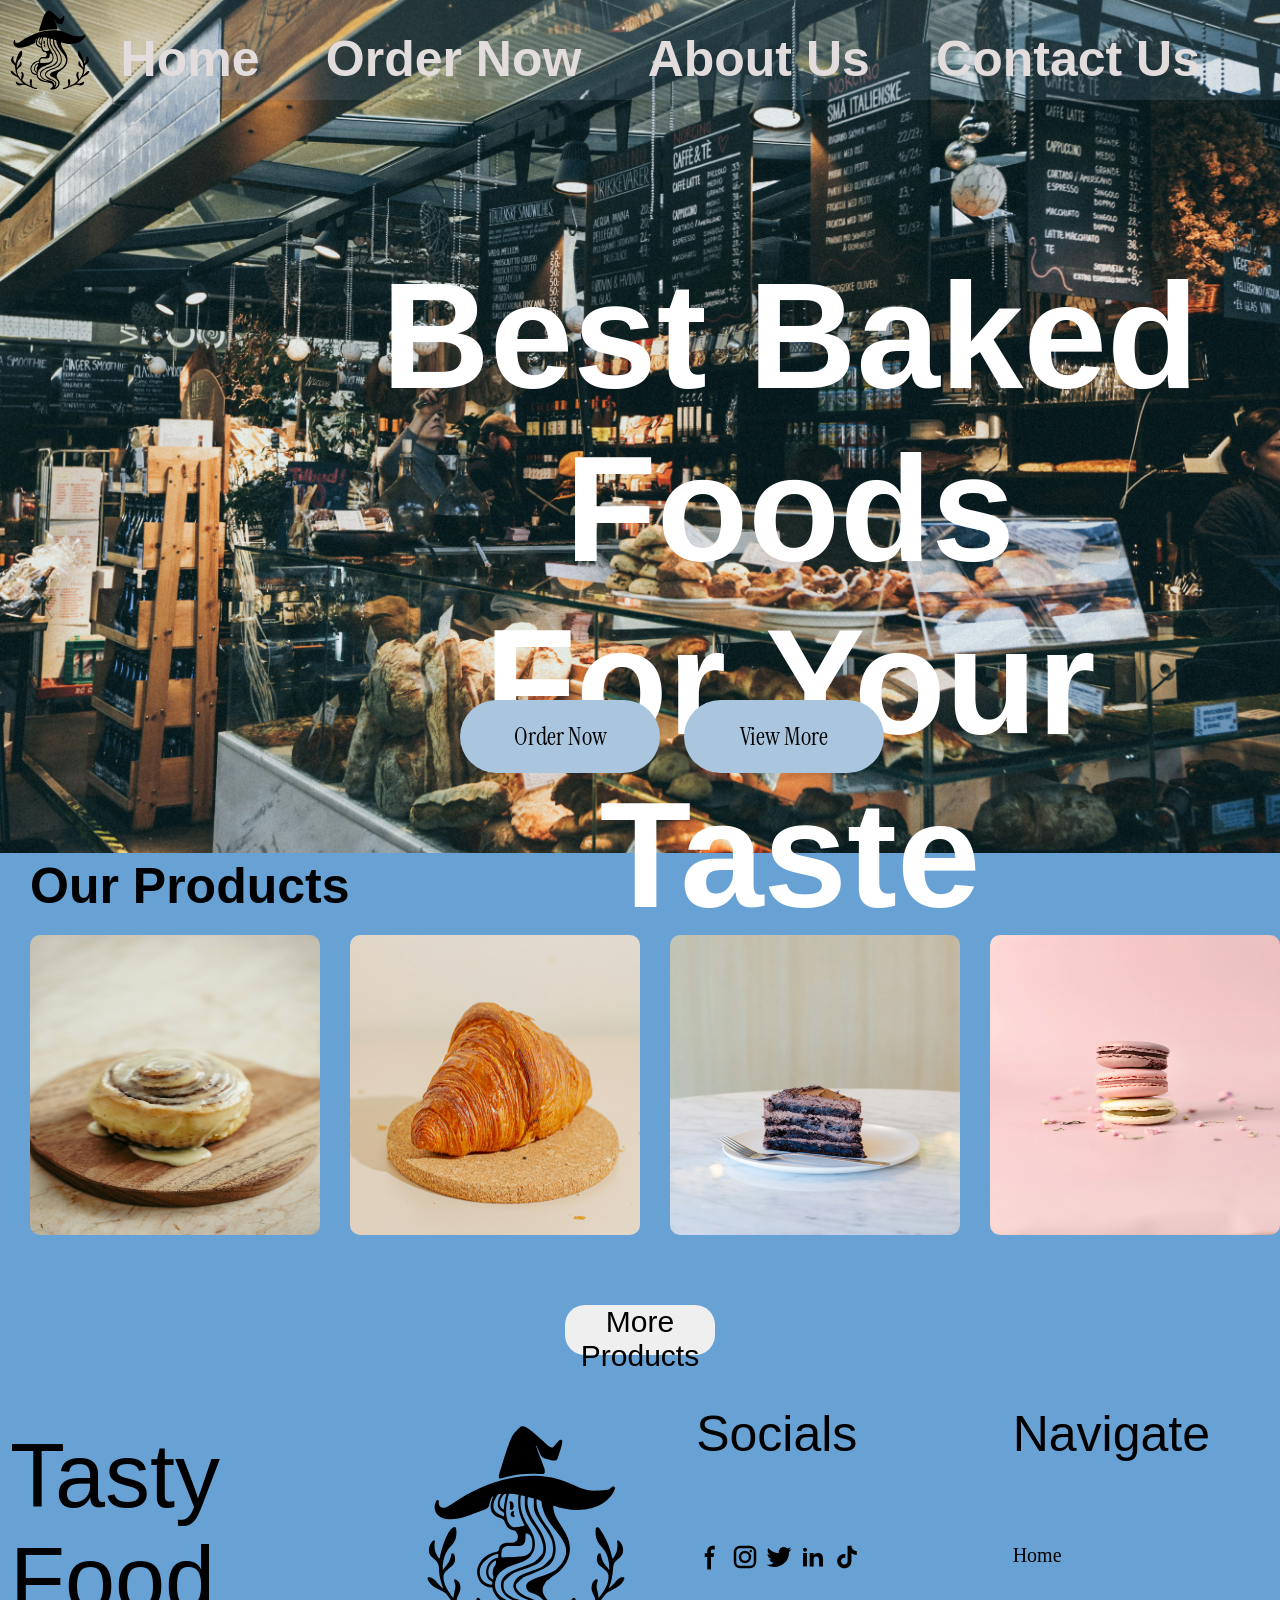
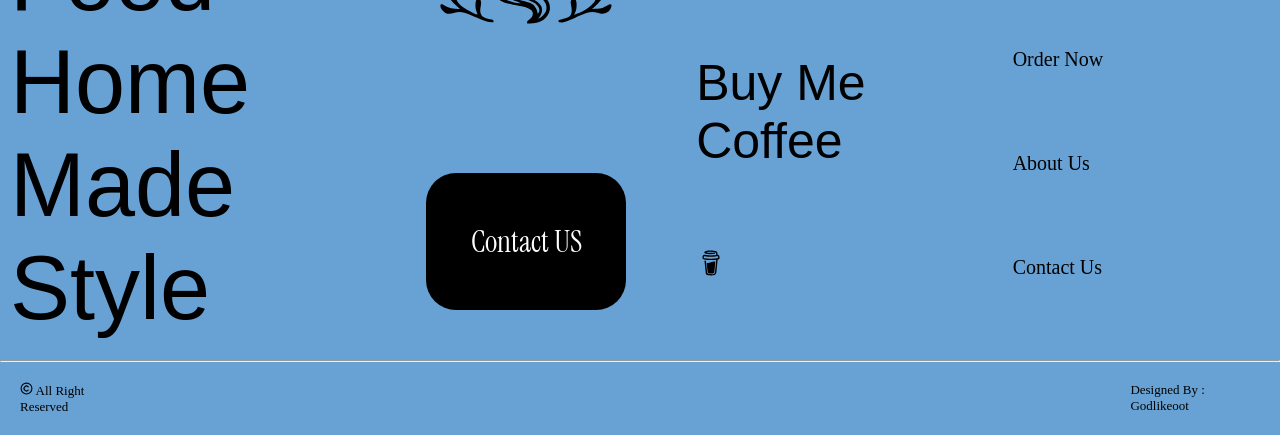
<file: index.html>
<!doctype html>
<html lang="en">
  <head>
    <meta charset="UTF-8" />
    <meta name="viewport" content="width=device-width, initial-scale=1.0" />
    <title>Witch's Hut</title>
    <link
      rel="shortcut icon"
      href="assets\icon\main-icon.svg"
      type="image/x-icon"
    />
    <link rel="stylesheet" href="assets\css\index.css" />
    <link rel="stylesheet" href="assets\css\style.css" />
  </head>
  <body>
    <!-- Header -->
    <div class="nav-bar">
      <img
        class="logo"
        src="assets\icon\main-icon.svg"
        alt="logo"
        height="80px"
      />
      <nav>
        <a href="index.html">Home</a>
        <a href="order.html">Order Now</a>
        <a href="about.html">About Us</a>
        <a href="contact.html">Contact Us</a>
      </nav>
    </div>
    <!-- Hero -->
    <div class="hero">
      <div class="hero-text">
        <img class="banner" src="assets\image\bakery-main-banner.jpg" alt="" />
        <p>
          Best Baked Foods <br />
          For Your Taste
        </p>
      </div>
      <div class="hero-btn">
        <center>
          <button>Order Now</button>
          <button>View More</button>
        </center>
      </div>
    </div>
    <h2 class="products">Our Products</h2>
    <div class="cards">
      <div class="card-container">
        <div class="card">
          <div class="img-content">
            <img src="assets\image\cinnamon_roll.jpg" alt="cinnamon_roll" />
          </div>
          <div class="content">
            <p class="heading">Cinnamon Roll</p>
            <p>
              Soft, freshly baked cinnamon rolls layered with rich butter,
              aromatic spices, and a smooth glaze, delivering a perfectly
              balanced sweetness and a warm, indulgent experience in every bite.
            </p>
          </div>
        </div>
      </div>
      <div class="card-container">
        <div class="card">
          <div class="img-content">
            <img src="assets\image\croissant.jpg" alt="cinnamon_roll" />
          </div>
          <div class="content">
            <p class="heading">croissant</p>
            <p>
              Flaky, golden croissants crafted with premium butter and precision
              layering, offering a crisp exterior and light, airy interior that
              melts in your mouth with delicate, refined flavor.
            </p>
          </div>
        </div>
      </div>
      <div class="card-container">
        <div class="card">
          <div class="img-content">
            <img src="assets\image\cake.jpg" alt="cinnamon_roll" />
          </div>
          <div class="content">
            <p class="heading">cake</p>
            <p>
              Expertly baked cakes using high-quality ingredients, featuring
              soft, moist textures and balanced flavors, beautifully finished to
              deliver both visual elegance and a rich, satisfying taste
              experience.
            </p>
          </div>
        </div>
      </div>
      <div class="card-container">
        <div class="card">
          <div class="img-content">
            <img src="assets\image\macarons.jpg" alt="cinnamon_roll" />
          </div>
          <div class="content">
            <p class="heading">Macarons</p>
            <p>
              Delicate French macarons with crisp shells and smooth fillings,
              made from premium ingredients, offering vibrant colors, refined
              textures, and a perfectly balanced sweetness in every elegant
              bite.
            </p>
          </div>
        </div>
      </div>
    </div>
    <center>
      <button class="btn-products">More Products</button>
    </center>

    <!-- Footer -->
    <div class="footer">
      <footer>
        <div class="col1">
          <p>
            Tasty Food <br />Home Made <br />
            Style
          </p>
        </div>

        <div class="col2">
          <img src="assets\icon\main-icon.svg" alt="logo" height="200px" />
          <button>Contact US</button>
        </div>

        <div class="col3">
          <p>Socials</p>
          <div class="Socials">
            <a href="https://web.facebook.com/?_rdc=1&_rdr" target="_blank"
              ><svg
                class="s-icon w-6 h-6 text-gray-800 dark:text-white"
                aria-hidden="true"
                xmlns="http://www.w3.org/2000/svg"
                width="24"
                height="24"
                fill="currentColor"
                viewBox="0 0 24 24"
              >
                <path
                  fill-rule="evenodd"
                  d="M13.135 6H15V3h-1.865a4.147 4.147 0 0 0-4.142 4.142V9H7v3h2v9.938h3V12h2.021l.592-3H12V6.591A.6.6 0 0 1 12.592 6h.543Z"
                  clip-rule="evenodd"
                /></svg
            ></a>

            <a href="https://www.instagram.com/?hl=en" target="_blank"
              ><svg
                class="s-icon w-6 h-6 text-gray-800 dark:text-white"
                aria-hidden="true"
                xmlns="http://www.w3.org/2000/svg"
                width="24"
                height="24"
                fill="none"
                viewBox="0 0 24 24"
              >
                <path
                  fill="currentColor"
                  fill-rule="evenodd"
                  d="M3 8a5 5 0 0 1 5-5h8a5 5 0 0 1 5 5v8a5 5 0 0 1-5 5H8a5 5 0 0 1-5-5V8Zm5-3a3 3 0 0 0-3 3v8a3 3 0 0 0 3 3h8a3 3 0 0 0 3-3V8a3 3 0 0 0-3-3H8Zm7.597 2.214a1 1 0 0 1 1-1h.01a1 1 0 1 1 0 2h-.01a1 1 0 0 1-1-1ZM12 9a3 3 0 1 0 0 6 3 3 0 0 0 0-6Zm-5 3a5 5 0 1 1 10 0 5 5 0 0 1-10 0Z"
                  clip-rule="evenodd"
                /></svg
            ></a>
            <a href="https://x.com/" target="_blank"
              ><svg
                class="s-icon w-6 h-6 text-gray-800 dark:text-white"
                aria-hidden="true"
                xmlns="http://www.w3.org/2000/svg"
                width="24"
                height="24"
                fill="currentColor"
                viewBox="0 0 24 24"
              >
                <path
                  fill-rule="evenodd"
                  d="M22 5.892a8.178 8.178 0 0 1-2.355.635 4.074 4.074 0 0 0 1.8-2.235 8.343 8.343 0 0 1-2.605.981A4.13 4.13 0 0 0 15.85 4a4.068 4.068 0 0 0-4.1 4.038c0 .31.035.618.105.919A11.705 11.705 0 0 1 3.4 4.734a4.006 4.006 0 0 0 1.268 5.392 4.165 4.165 0 0 1-1.859-.5v.05A4.057 4.057 0 0 0 6.1 13.635a4.192 4.192 0 0 1-1.856.07 4.108 4.108 0 0 0 3.831 2.807A8.36 8.36 0 0 1 2 18.184 11.732 11.732 0 0 0 8.291 20 11.502 11.502 0 0 0 19.964 8.5c0-.177 0-.349-.012-.523A8.143 8.143 0 0 0 22 5.892Z"
                  clip-rule="evenodd"
                /></svg
            ></a>
            <a href="https://lk.linkedin.com/" target="_blank"
              ><svg
                class="s-icon w-6 h-6 text-gray-800 dark:text-white"
                aria-hidden="true"
                xmlns="http://www.w3.org/2000/svg"
                width="24"
                height="24"
                fill="currentColor"
                viewBox="0 0 24 24"
              >
                <path
                  fill-rule="evenodd"
                  d="M12.51 8.796v1.697a3.738 3.738 0 0 1 3.288-1.684c3.455 0 4.202 2.16 4.202 4.97V19.5h-3.2v-5.072c0-1.21-.244-2.766-2.128-2.766-1.827 0-2.139 1.317-2.139 2.676V19.5h-3.19V8.796h3.168ZM7.2 6.106a1.61 1.61 0 0 1-.988 1.483 1.595 1.595 0 0 1-1.743-.348A1.607 1.607 0 0 1 5.6 4.5a1.601 1.601 0 0 1 1.6 1.606Z"
                  clip-rule="evenodd"
                />
                <path d="M7.2 8.809H4V19.5h3.2V8.809Z" /></svg
            ></a>
            <a href="https://www.tiktok.com/en/" target="_blank"
              ><svg
                class="s-icon"
                xmlns="http://www.w3.org/2000/svg"
                width="24"
                height="24"
                viewBox="0 0 24 24"
              >
                <title xmlns="">outline-tiktok</title>
                <path
                  fill="currentColor"
                  d="M16.6 5.82s.51.5 0 0A4.28 4.28 0 0 1 15.54 3h-3.09v12.4a2.59 2.59 0 0 1-2.59 2.5c-1.42 0-2.6-1.16-2.6-2.6c0-1.72 1.66-3.01 3.37-2.48V9.66c-3.45-.46-6.47 2.22-6.47 5.64c0 3.33 2.76 5.7 5.69 5.7c3.14 0 5.69-2.55 5.69-5.7V9.01a7.35 7.35 0 0 0 4.3 1.38V7.3s-1.88.09-3.24-1.48"
                />
              </svg>
            </a>
          </div>
          <p>Buy Me Coffee</p>
          <div>
            <a href="https://buymeacoffee.com/" target="_blank"
              ><svg
                class="s-icon"
                xmlns="http://www.w3.org/2000/svg"
                width="24"
                height="24"
                viewBox="0 0 24 24"
              >
                <title xmlns="">buy-me-a-coffee</title>
                <path
                  fill="currentColor"
                  d="M12 8.07v-.01c-.01 0-.03.02-.04.03h.02Zm-.02 12.51h.01s.02-.03.03-.04c-.02 0-.03.02-.05.04Zm.03.12s-.03-.02-.05-.02c.01 0 .03.01.04.02Zm2.25-.66c.23-.21.37-.51.4-.82l.78-8.29c-.35-.12-.7-.2-1.1-.2c-.69 0-1.24.24-1.88.51c-.72.31-1.53.66-2.59.66c-.44 0-.88-.06-1.31-.18l.73 7.5c.03.31.17.61.4.82s.53.33.85.33c0 0 1.04.05 1.38.05c.37 0 1.49-.05 1.49-.05c.31 0 .62-.12.85-.33M12.01 8.05l-.02-.02H12v.02Z"
                />
                <path
                  fill="currentColor"
                  d="M18.74 6.79c-.1-.5-.32-.97-.83-1.15c-.16-.06-.35-.08-.48-.2s-.16-.3-.19-.48c-.05-.32-.1-.63-.16-.94c-.05-.27-.09-.57-.21-.82c-.16-.33-.5-.53-.83-.66c-.17-.06-.34-.12-.52-.16c-.83-.22-1.71-.3-2.56-.35c-1.03-.06-2.06-.04-3.08.05c-.76.07-1.57.15-2.29.42c-.27.1-.54.21-.74.42c-.25.25-.33.64-.15.95c.13.22.35.38.58.48c.3.13.61.24.94.3c.9.2 1.82.28 2.74.31c1.01.04 2.03 0 3.04-.1c.25-.03.5-.06.75-.1c.29-.04.48-.43.39-.7c-.1-.32-.38-.44-.7-.39c-.05 0-.09.01-.14.02h-.03c-.11.02-.21.03-.32.04l-.66.06c-.49.03-.99.05-1.49.05c-.49 0-.97-.01-1.46-.05q-.33-.015-.66-.06l-.3-.03h-.1l-.02-.02h-.1l-.6-.12c-.02 0-.04-.02-.05-.03c-.01-.02-.02-.04-.02-.06s0-.04.02-.06c.01-.02.03-.03.05-.03c.17-.04.35-.07.52-.1c.06 0 .12-.02.18-.03c.11 0 .22-.03.33-.04c.95-.1 1.9-.13 2.85-.1c.46.01.92.04 1.39.09l.3.03c.04 0 .08 0 .11.01h.08c.22.04.44.08.66.13c.33.07.75.09.89.45c.05.11.07.24.09.36l.03.15c.08.36.15.72.23 1.08v.08c0 .03-.02.05-.03.07s-.04.04-.06.06c-.02.01-.05.02-.08.03H16l-.05.01c-.15.02-.3.04-.44.05l-.87.09q-.87.075-1.74.09c-.3 0-.59.01-.89.01c-1.18 0-2.36-.07-3.53-.21c-.12-.01-.24-.03-.36-.04c-.02 0-.11-.01-.13-.02c-.08-.01-.16-.02-.24-.04c-.27-.04-.54-.09-.81-.13c-.33-.05-.64-.03-.94.13c-.24.13-.44.34-.56.58c-.13.26-.17.55-.22.83c-.06.28-.15.59-.11.88c.07.63.51 1.14 1.14 1.25a33 33 0 0 0 8.88.37l.58-.06c.06 0 .12 0 .18.02s.11.05.15.09s.08.09.1.15s.03.12.02.18l-.06.58l-.36 3.52c-.13 1.23-.25 2.46-.38 3.7c-.04.35-.07.69-.11 1.04c-.03.34-.04.69-.1 1.03c-.1.53-.46.86-.99.98c-.48.11-.97.17-1.46.17c-.55 0-1.09-.02-1.64-.02c-.58 0-1.3-.05-1.75-.48c-.4-.38-.45-.98-.5-1.49l-.21-2.05l-.4-3.8l-.26-2.46s0-.08-.01-.12c-.03-.29-.24-.58-.57-.57c-.28.01-.6.25-.57.57l.19 1.82l.39 3.77l.33 3.21l.06.62c.12 1.12.98 1.72 2.04 1.89c.62.1 1.25.12 1.88.13c.81.01 1.62.04 2.41-.1c1.17-.22 2.05-1 2.18-2.21c.04-.35.07-.7.11-1.05l.36-3.48l.39-3.79l.18-1.74c0-.09.05-.17.1-.23s.14-.11.22-.12c.34-.07.66-.18.89-.43c.38-.41.46-.94.32-1.47l-.11-.56ZM6.26 7.97s.01 0 .02.02zm11.36.01c-.12.11-.3.17-.48.19c-2.01.3-4.05.45-6.09.38c-1.46-.05-2.9-.21-4.34-.42c-.14-.02-.29-.05-.39-.15c-.06-.06-.08-.14-.1-.23v.01v-.01c-.03-.2.02-.43.05-.6c.04-.22.13-.51.39-.54c.4-.05.87.12 1.27.18c.48.07.96.13 1.45.18c2.07.19 4.17.16 6.23-.12c.38-.05.75-.11 1.12-.18c.33-.06.7-.17.9.17c.14.23.16.55.13.81c0 .12-.06.22-.14.3Z"
                />
                <path fill="currentColor" d="M6.22 7.77c0-.02.01-.05 0-.05z" />
              </svg>
            </a>
          </div>
        </div>
        <div class="col4">
          <p>Navigate</p>
          <a href="index.html">Home</a>
          <a href="order.html">Order Now</a>
          <a href="about.html">About Us</a>
          <a href="contact.html">Contact Us</a>
        </div>
      </footer>
      <hr />
      <div class="legal">
        <p>
          <svg
            xmlns="http://www.w3.org/2000/svg"
            width="1em"
            height="1em"
            viewBox="0 0 24 24"
          >
            <title xmlns="">copyright</title>
            <g fill="none">
              <path
                d="M2 12C2 6.477 6.477 2 12 2s10 4.477 10 10s-4.477 10-10 10S2 17.523 2 12"
              />
              <path
                stroke="currentColor"
                stroke-linecap="square"
                stroke-width="2"
                d="M2 12C2 6.477 6.477 2 12 2s10 4.477 10 10s-4.477 10-10 10S2 17.523 2 12Z"
              />
              <path
                stroke="currentColor"
                stroke-linecap="square"
                stroke-width="2"
                d="M15.182 15.183a4.5 4.5 0 1 1 0-6.364"
              />
            </g>
          </svg>
          All Right Reserved
        </p>
        <p class="creator">Designed By : Godlikeoot</p>
      </div>
    </div>
  </body>
</html>
</file>
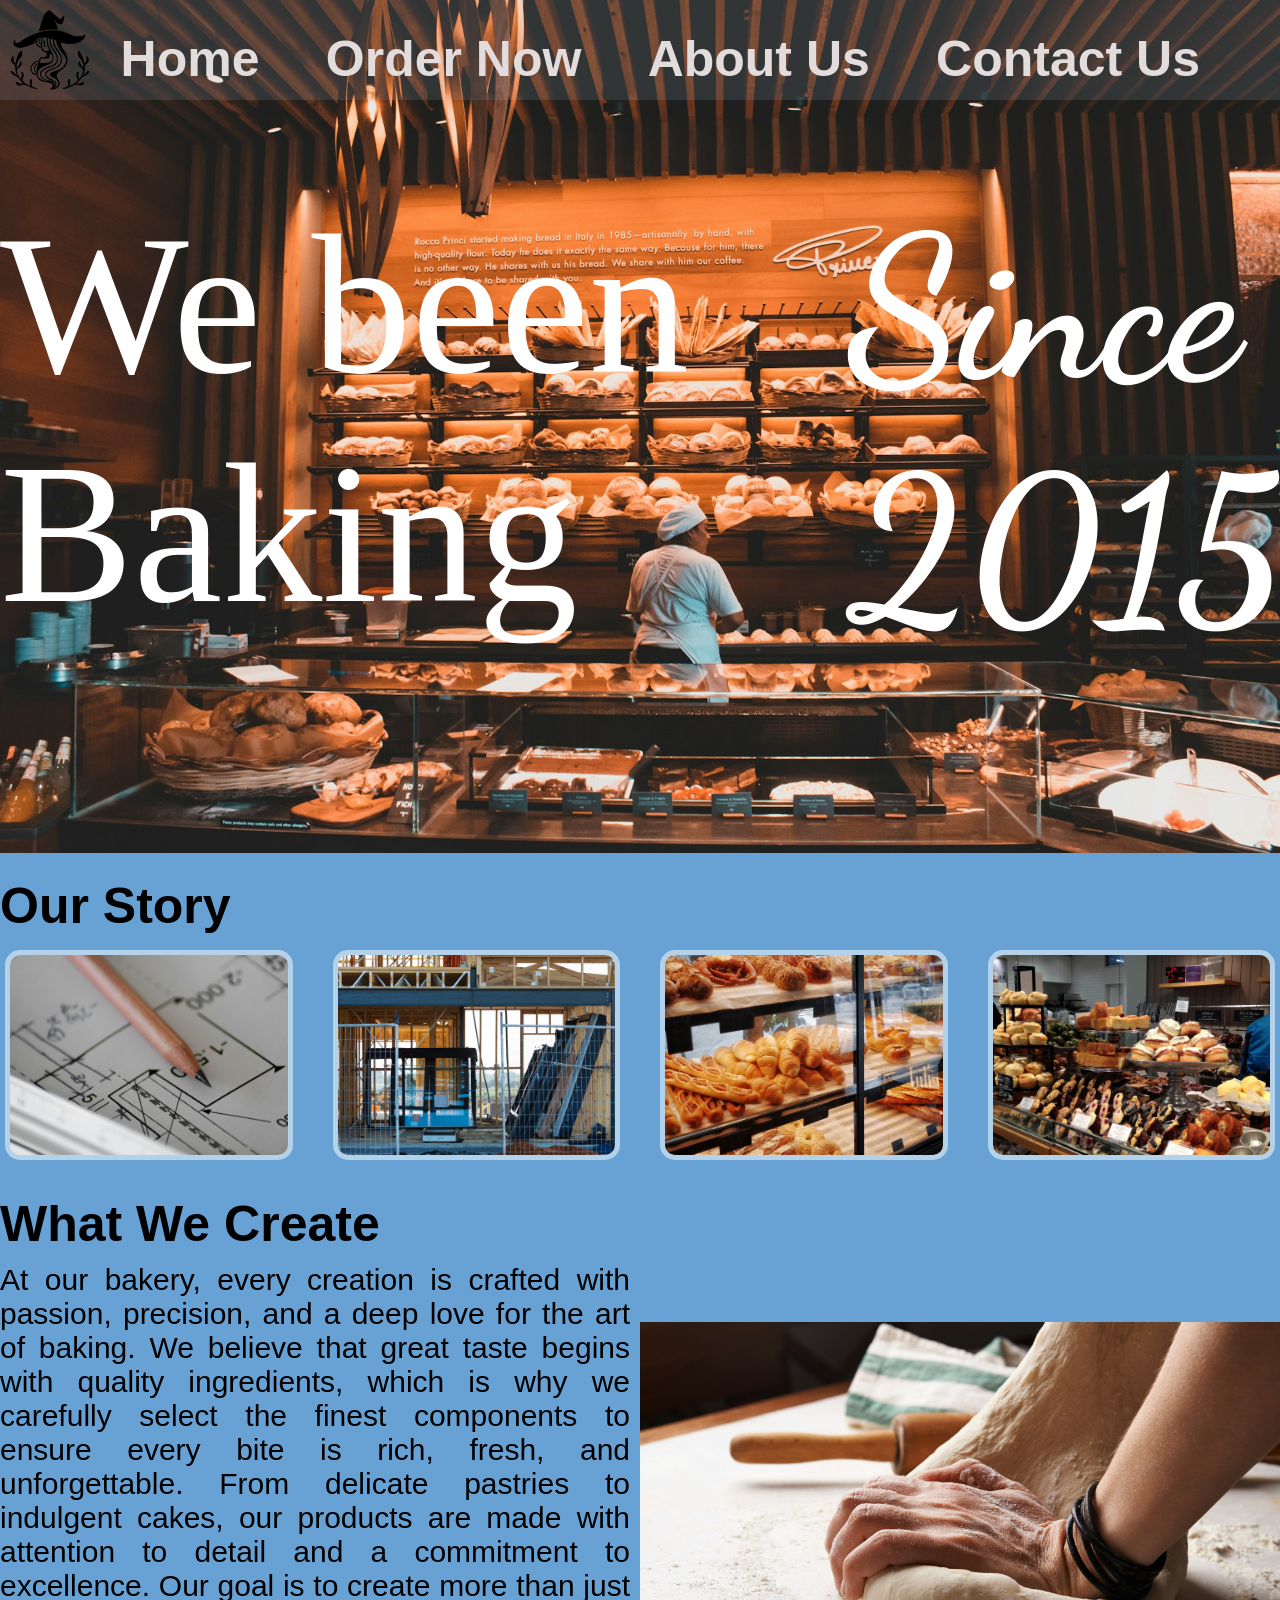
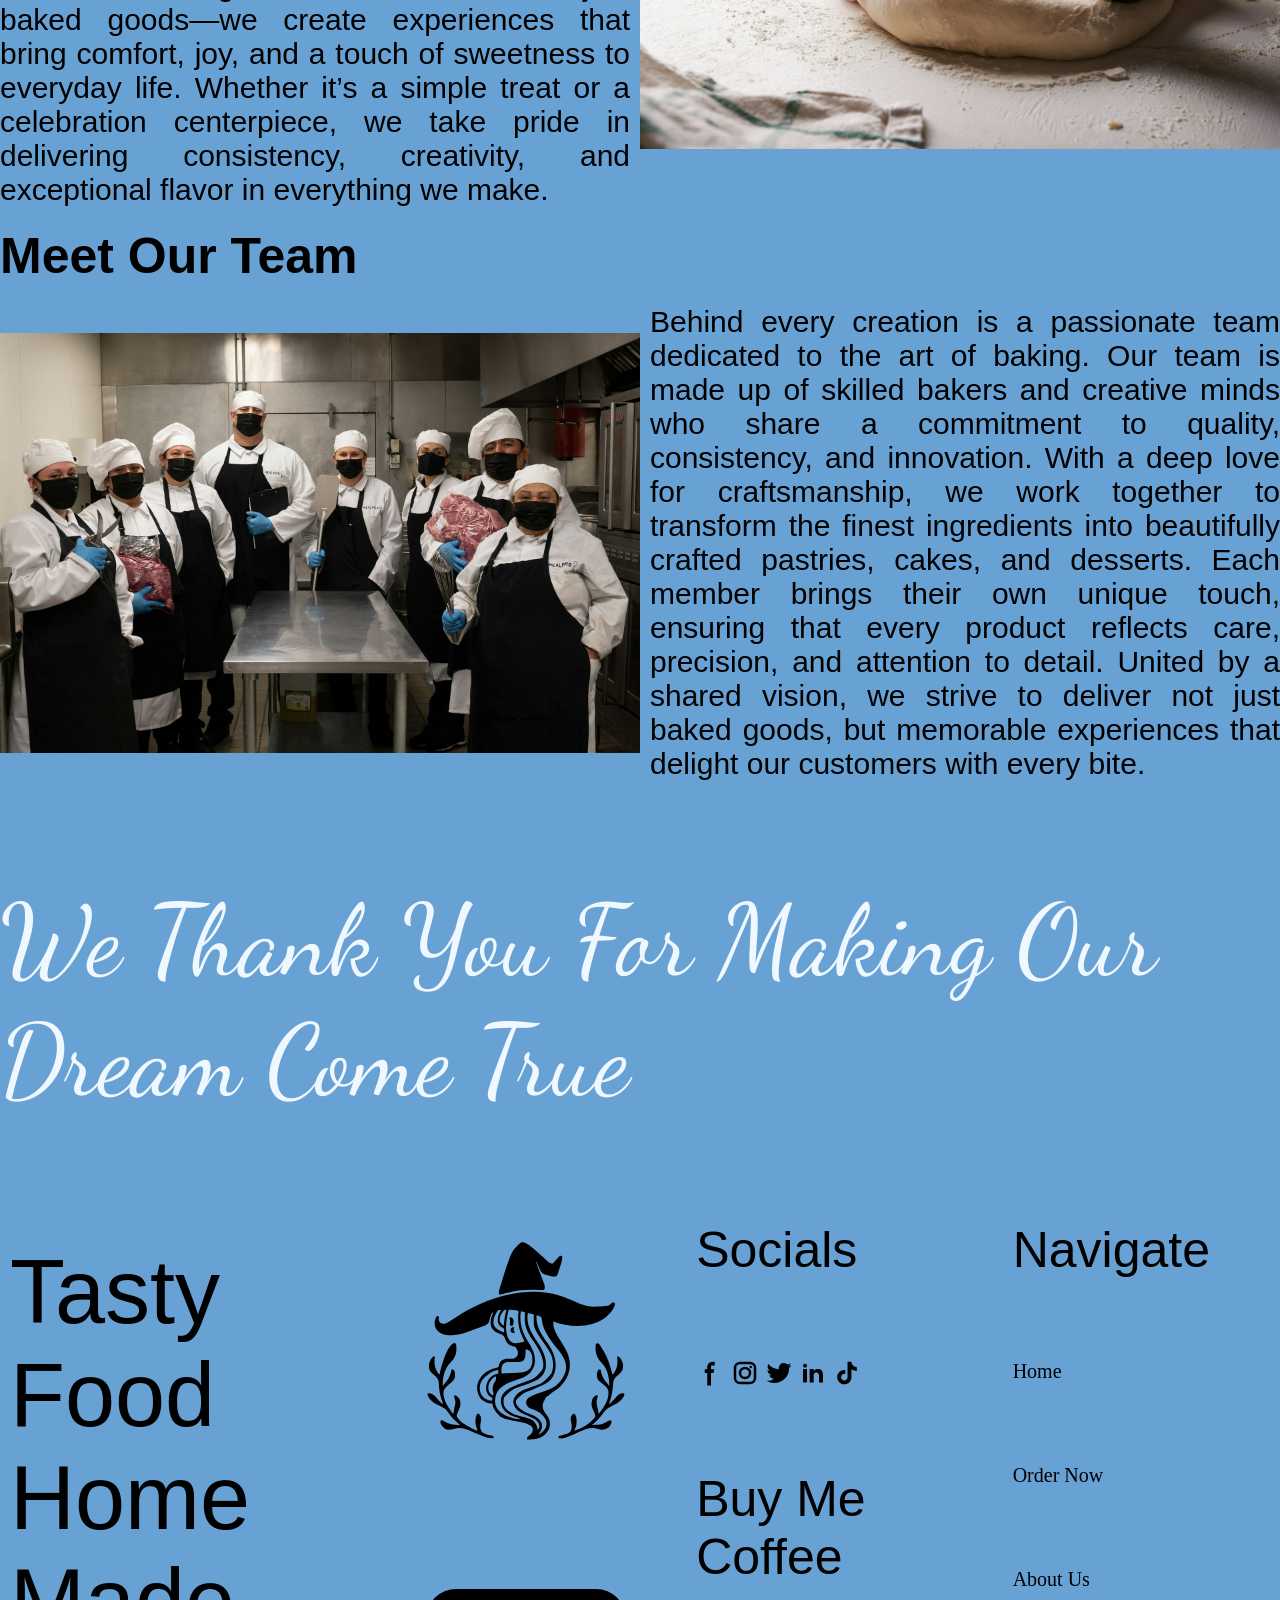
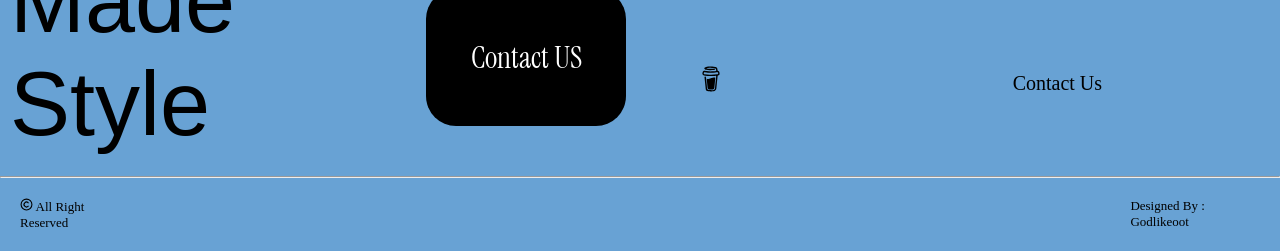
<file: about.html>
<!doctype html>
<html lang="en">
  <head>
    <meta charset="UTF-8" />
    <meta name="viewport" content="width=device-width, initial-scale=1.0" />
    <title>Witch's Hut</title>
    <link
      rel="shortcut icon"
      href="assets\icon\main-icon.svg"
      type="image/x-icon"
    />
    <link rel="stylesheet" href="assets\css\style.css" />
    <link rel="stylesheet" href="assets\css\about.css">
  </head>
  <body>
    <!-- Header -->
    <div class="nav-bar">
      <img
        class="logo"
        src="assets\icon\main-icon.svg"
        alt="logo"
        height="80px"
      />
      <nav>
        <a href="index.html">Home</a>
        <a href="order.html">Order Now</a>
        <a href="about.html">About Us</a>
        <a href="contact.html">Contact Us</a>
      </nav>
    </div>
    <div class="hero">
      <div class="banner">
        <img src="assets\image\about-us-main-banner.jpg" alt="main-banner" width="100%">
      </div>
      <div class="text">
        <p>We been Baking</p>
        <h1>Since <br> 2015</h1>
      </div>
    </div>
    <div class="section1">
      <h1>Our Story</h1>
      <div class="cards">

        <div class="card">
          <img src="assets\image\planning.jpg" alt="planning">
          <div class="card__content">
            <p class="card__title">Planning</p>
            <p class="card__description">In 2013 We had our idea to start our own shop after years of being a family business where only me and my wife. After a lot of planning and designing we made steps to start constructing our first ever shop</p>
          </div>
        </div>
        <div class="card">
          <img src="assets\image\construction.jpg" alt="construction">
          <div class="card__content">
            <p class="card__title">Construction</p>
            <p class="card__description">We made our first tep into construction in mid 2013. We were really excited to see the shop ever since the construction started.</p>
          </div>
        </div>
        <div class="card">
          <img src="assets\image\first-day.jpg" alt="first-day">
          <div class="card__content">
            <p class="card__title">First Day</p>
            <p class="card__description">As the construction ended December, We decided to open the shop on January 2015 as the start of the new year,We were really nervous as the customers walks in and about the quality of our food since its our first day of the shop.</p>
          </div>
        </div>
        <div class="card">
          <img src="assets\image\present-day.jpg" alt="present-day">
          <div class="card__content">
            <p class="card__title">Present Day</p>
            <p class="card__description">With a lot of positive reviews and happy customers we had the courage to keep the business running for 15 years,By hiring top bakers,Making clients happy with satisfying orders, being certified by Michelin Star we were able to grow our shop 15 times better than we started.</p>
          </div>
        </div>
        

      </div>

    </div>
    <div class="section2">
      <h1>What We Create</h1>
      <div class="description">
        <p>At our bakery, every creation is crafted with passion, precision, and a deep love for the art of baking. We believe that great taste begins with quality ingredients, which is why we carefully select the finest components to ensure every bite is rich, fresh, and unforgettable. From delicate pastries to indulgent cakes, our products are made with attention to detail and a commitment to excellence.

  Our goal is to create more than just baked goods—we create experiences that bring comfort, joy, and a touch of sweetness to everyday life. Whether it’s a simple treat or a celebration centerpiece, we take pride in delivering consistency, creativity, and exceptional flavor in everything we make.
  </p>
        <img src="assets\image\baking.jpg" alt="baking">
      </div>
    </div>
    
    <div class="our-team">
      <h1>Meet Our Team</h1>
      <div class="our-team-container">
        <img src="assets\image\team.jpg" alt="team" width="50%">
        <p>Behind every creation is a passionate team dedicated to the art of baking. Our team is made up of skilled bakers and creative minds who share a commitment to quality, consistency, and innovation. With a deep love for craftsmanship, we work together to transform the finest ingredients into beautifully crafted pastries, cakes, and desserts.

Each member brings their own unique touch, ensuring that every product reflects care, precision, and attention to detail. United by a shared vision, we strive to deliver not just baked goods, but memorable experiences that delight our customers with every bite.
</p>
      </div>
      
    </div>
    <div class="thank">
      <p>We Thank You For Making Our Dream Come True</p>
    </div>


    <!-- Footer -->
    <div class="footer">
      <footer>
        <div class="col1">
          <p>
            Tasty Food <br />Home Made <br />
            Style
          </p>
        </div>

        <div class="col2">
          <img src="assets\icon\main-icon.svg" alt="logo" height="200px" />
          <button>Contact US</button>
        </div>

        <div class="col3">
          <p>Socials</p>
          <div class="Socials">
            <a href="https://web.facebook.com/?_rdc=1&_rdr" target="_blank"
              ><svg
                class="s-icon w-6 h-6 text-gray-800 dark:text-white"
                aria-hidden="true"
                xmlns="http://www.w3.org/2000/svg"
                width="24"
                height="24"
                fill="currentColor"
                viewBox="0 0 24 24"
              >
                <path
                  fill-rule="evenodd"
                  d="M13.135 6H15V3h-1.865a4.147 4.147 0 0 0-4.142 4.142V9H7v3h2v9.938h3V12h2.021l.592-3H12V6.591A.6.6 0 0 1 12.592 6h.543Z"
                  clip-rule="evenodd"
                /></svg
            ></a>

            <a href="https://www.instagram.com/?hl=en" target="_blank"
              ><svg
                class="s-icon w-6 h-6 text-gray-800 dark:text-white"
                aria-hidden="true"
                xmlns="http://www.w3.org/2000/svg"
                width="24"
                height="24"
                fill="none"
                viewBox="0 0 24 24"
              >
                <path
                  fill="currentColor"
                  fill-rule="evenodd"
                  d="M3 8a5 5 0 0 1 5-5h8a5 5 0 0 1 5 5v8a5 5 0 0 1-5 5H8a5 5 0 0 1-5-5V8Zm5-3a3 3 0 0 0-3 3v8a3 3 0 0 0 3 3h8a3 3 0 0 0 3-3V8a3 3 0 0 0-3-3H8Zm7.597 2.214a1 1 0 0 1 1-1h.01a1 1 0 1 1 0 2h-.01a1 1 0 0 1-1-1ZM12 9a3 3 0 1 0 0 6 3 3 0 0 0 0-6Zm-5 3a5 5 0 1 1 10 0 5 5 0 0 1-10 0Z"
                  clip-rule="evenodd"
                /></svg
            ></a>
            <a href="https://x.com/" target="_blank"
              ><svg
                class="s-icon w-6 h-6 text-gray-800 dark:text-white"
                aria-hidden="true"
                xmlns="http://www.w3.org/2000/svg"
                width="24"
                height="24"
                fill="currentColor"
                viewBox="0 0 24 24"
              >
                <path
                  fill-rule="evenodd"
                  d="M22 5.892a8.178 8.178 0 0 1-2.355.635 4.074 4.074 0 0 0 1.8-2.235 8.343 8.343 0 0 1-2.605.981A4.13 4.13 0 0 0 15.85 4a4.068 4.068 0 0 0-4.1 4.038c0 .31.035.618.105.919A11.705 11.705 0 0 1 3.4 4.734a4.006 4.006 0 0 0 1.268 5.392 4.165 4.165 0 0 1-1.859-.5v.05A4.057 4.057 0 0 0 6.1 13.635a4.192 4.192 0 0 1-1.856.07 4.108 4.108 0 0 0 3.831 2.807A8.36 8.36 0 0 1 2 18.184 11.732 11.732 0 0 0 8.291 20 11.502 11.502 0 0 0 19.964 8.5c0-.177 0-.349-.012-.523A8.143 8.143 0 0 0 22 5.892Z"
                  clip-rule="evenodd"
                /></svg
            ></a>
            <a href="https://lk.linkedin.com/" target="_blank"
              ><svg
                class="s-icon w-6 h-6 text-gray-800 dark:text-white"
                aria-hidden="true"
                xmlns="http://www.w3.org/2000/svg"
                width="24"
                height="24"
                fill="currentColor"
                viewBox="0 0 24 24"
              >
                <path
                  fill-rule="evenodd"
                  d="M12.51 8.796v1.697a3.738 3.738 0 0 1 3.288-1.684c3.455 0 4.202 2.16 4.202 4.97V19.5h-3.2v-5.072c0-1.21-.244-2.766-2.128-2.766-1.827 0-2.139 1.317-2.139 2.676V19.5h-3.19V8.796h3.168ZM7.2 6.106a1.61 1.61 0 0 1-.988 1.483 1.595 1.595 0 0 1-1.743-.348A1.607 1.607 0 0 1 5.6 4.5a1.601 1.601 0 0 1 1.6 1.606Z"
                  clip-rule="evenodd"
                />
                <path d="M7.2 8.809H4V19.5h3.2V8.809Z" /></svg
            ></a>
            <a href="https://www.tiktok.com/en/" target="_blank"
              ><svg
                class="s-icon"
                xmlns="http://www.w3.org/2000/svg"
                width="24"
                height="24"
                viewBox="0 0 24 24"
              >
                <title xmlns="">outline-tiktok</title>
                <path
                  fill="currentColor"
                  d="M16.6 5.82s.51.5 0 0A4.28 4.28 0 0 1 15.54 3h-3.09v12.4a2.59 2.59 0 0 1-2.59 2.5c-1.42 0-2.6-1.16-2.6-2.6c0-1.72 1.66-3.01 3.37-2.48V9.66c-3.45-.46-6.47 2.22-6.47 5.64c0 3.33 2.76 5.7 5.69 5.7c3.14 0 5.69-2.55 5.69-5.7V9.01a7.35 7.35 0 0 0 4.3 1.38V7.3s-1.88.09-3.24-1.48"
                />
              </svg>
            </a>
          </div>
          <p>Buy Me Coffee</p>
          <div>
            <a href="https://buymeacoffee.com/" target="_blank"
              ><svg
                class="s-icon"
                xmlns="http://www.w3.org/2000/svg"
                width="24"
                height="24"
                viewBox="0 0 24 24"
              >
                <title xmlns="">buy-me-a-coffee</title>
                <path
                  fill="currentColor"
                  d="M12 8.07v-.01c-.01 0-.03.02-.04.03h.02Zm-.02 12.51h.01s.02-.03.03-.04c-.02 0-.03.02-.05.04Zm.03.12s-.03-.02-.05-.02c.01 0 .03.01.04.02Zm2.25-.66c.23-.21.37-.51.4-.82l.78-8.29c-.35-.12-.7-.2-1.1-.2c-.69 0-1.24.24-1.88.51c-.72.31-1.53.66-2.59.66c-.44 0-.88-.06-1.31-.18l.73 7.5c.03.31.17.61.4.82s.53.33.85.33c0 0 1.04.05 1.38.05c.37 0 1.49-.05 1.49-.05c.31 0 .62-.12.85-.33M12.01 8.05l-.02-.02H12v.02Z"
                />
                <path
                  fill="currentColor"
                  d="M18.74 6.79c-.1-.5-.32-.97-.83-1.15c-.16-.06-.35-.08-.48-.2s-.16-.3-.19-.48c-.05-.32-.1-.63-.16-.94c-.05-.27-.09-.57-.21-.82c-.16-.33-.5-.53-.83-.66c-.17-.06-.34-.12-.52-.16c-.83-.22-1.71-.3-2.56-.35c-1.03-.06-2.06-.04-3.08.05c-.76.07-1.57.15-2.29.42c-.27.1-.54.21-.74.42c-.25.25-.33.64-.15.95c.13.22.35.38.58.48c.3.13.61.24.94.3c.9.2 1.82.28 2.74.31c1.01.04 2.03 0 3.04-.1c.25-.03.5-.06.75-.1c.29-.04.48-.43.39-.7c-.1-.32-.38-.44-.7-.39c-.05 0-.09.01-.14.02h-.03c-.11.02-.21.03-.32.04l-.66.06c-.49.03-.99.05-1.49.05c-.49 0-.97-.01-1.46-.05q-.33-.015-.66-.06l-.3-.03h-.1l-.02-.02h-.1l-.6-.12c-.02 0-.04-.02-.05-.03c-.01-.02-.02-.04-.02-.06s0-.04.02-.06c.01-.02.03-.03.05-.03c.17-.04.35-.07.52-.1c.06 0 .12-.02.18-.03c.11 0 .22-.03.33-.04c.95-.1 1.9-.13 2.85-.1c.46.01.92.04 1.39.09l.3.03c.04 0 .08 0 .11.01h.08c.22.04.44.08.66.13c.33.07.75.09.89.45c.05.11.07.24.09.36l.03.15c.08.36.15.72.23 1.08v.08c0 .03-.02.05-.03.07s-.04.04-.06.06c-.02.01-.05.02-.08.03H16l-.05.01c-.15.02-.3.04-.44.05l-.87.09q-.87.075-1.74.09c-.3 0-.59.01-.89.01c-1.18 0-2.36-.07-3.53-.21c-.12-.01-.24-.03-.36-.04c-.02 0-.11-.01-.13-.02c-.08-.01-.16-.02-.24-.04c-.27-.04-.54-.09-.81-.13c-.33-.05-.64-.03-.94.13c-.24.13-.44.34-.56.58c-.13.26-.17.55-.22.83c-.06.28-.15.59-.11.88c.07.63.51 1.14 1.14 1.25a33 33 0 0 0 8.88.37l.58-.06c.06 0 .12 0 .18.02s.11.05.15.09s.08.09.1.15s.03.12.02.18l-.06.58l-.36 3.52c-.13 1.23-.25 2.46-.38 3.7c-.04.35-.07.69-.11 1.04c-.03.34-.04.69-.1 1.03c-.1.53-.46.86-.99.98c-.48.11-.97.17-1.46.17c-.55 0-1.09-.02-1.64-.02c-.58 0-1.3-.05-1.75-.48c-.4-.38-.45-.98-.5-1.49l-.21-2.05l-.4-3.8l-.26-2.46s0-.08-.01-.12c-.03-.29-.24-.58-.57-.57c-.28.01-.6.25-.57.57l.19 1.82l.39 3.77l.33 3.21l.06.62c.12 1.12.98 1.72 2.04 1.89c.62.1 1.25.12 1.88.13c.81.01 1.62.04 2.41-.1c1.17-.22 2.05-1 2.18-2.21c.04-.35.07-.7.11-1.05l.36-3.48l.39-3.79l.18-1.74c0-.09.05-.17.1-.23s.14-.11.22-.12c.34-.07.66-.18.89-.43c.38-.41.46-.94.32-1.47l-.11-.56ZM6.26 7.97s.01 0 .02.02zm11.36.01c-.12.11-.3.17-.48.19c-2.01.3-4.05.45-6.09.38c-1.46-.05-2.9-.21-4.34-.42c-.14-.02-.29-.05-.39-.15c-.06-.06-.08-.14-.1-.23v.01v-.01c-.03-.2.02-.43.05-.6c.04-.22.13-.51.39-.54c.4-.05.87.12 1.27.18c.48.07.96.13 1.45.18c2.07.19 4.17.16 6.23-.12c.38-.05.75-.11 1.12-.18c.33-.06.7-.17.9.17c.14.23.16.55.13.81c0 .12-.06.22-.14.3Z"
                />
                <path fill="currentColor" d="M6.22 7.77c0-.02.01-.05 0-.05z" />
              </svg>
            </a>
          </div>
        </div>
        <div class="col4">
          <p>Navigate</p>
          <a href="index.html">Home</a>
          <a href="order.html">Order Now</a>
          <a href="about.html">About Us</a>
          <a href="contact.html">Contact Us</a>
        </div>
      </footer>
      <hr />
      <div class="legal">
        <p>
          <svg
            xmlns="http://www.w3.org/2000/svg"
            width="1em"
            height="1em"
            viewBox="0 0 24 24"
          >
            <title xmlns="">copyright</title>
            <g fill="none">
              <path
                d="M2 12C2 6.477 6.477 2 12 2s10 4.477 10 10s-4.477 10-10 10S2 17.523 2 12"
              />
              <path
                stroke="currentColor"
                stroke-linecap="square"
                stroke-width="2"
                d="M2 12C2 6.477 6.477 2 12 2s10 4.477 10 10s-4.477 10-10 10S2 17.523 2 12Z"
              />
              <path
                stroke="currentColor"
                stroke-linecap="square"
                stroke-width="2"
                d="M15.182 15.183a4.5 4.5 0 1 1 0-6.364"
              />
            </g>
          </svg>
          All Right Reserved
        </p>
        <p class="creator">Designed By : Godlikeoot</p>
      </div>
    </div>
  </body>
</html>
</file>
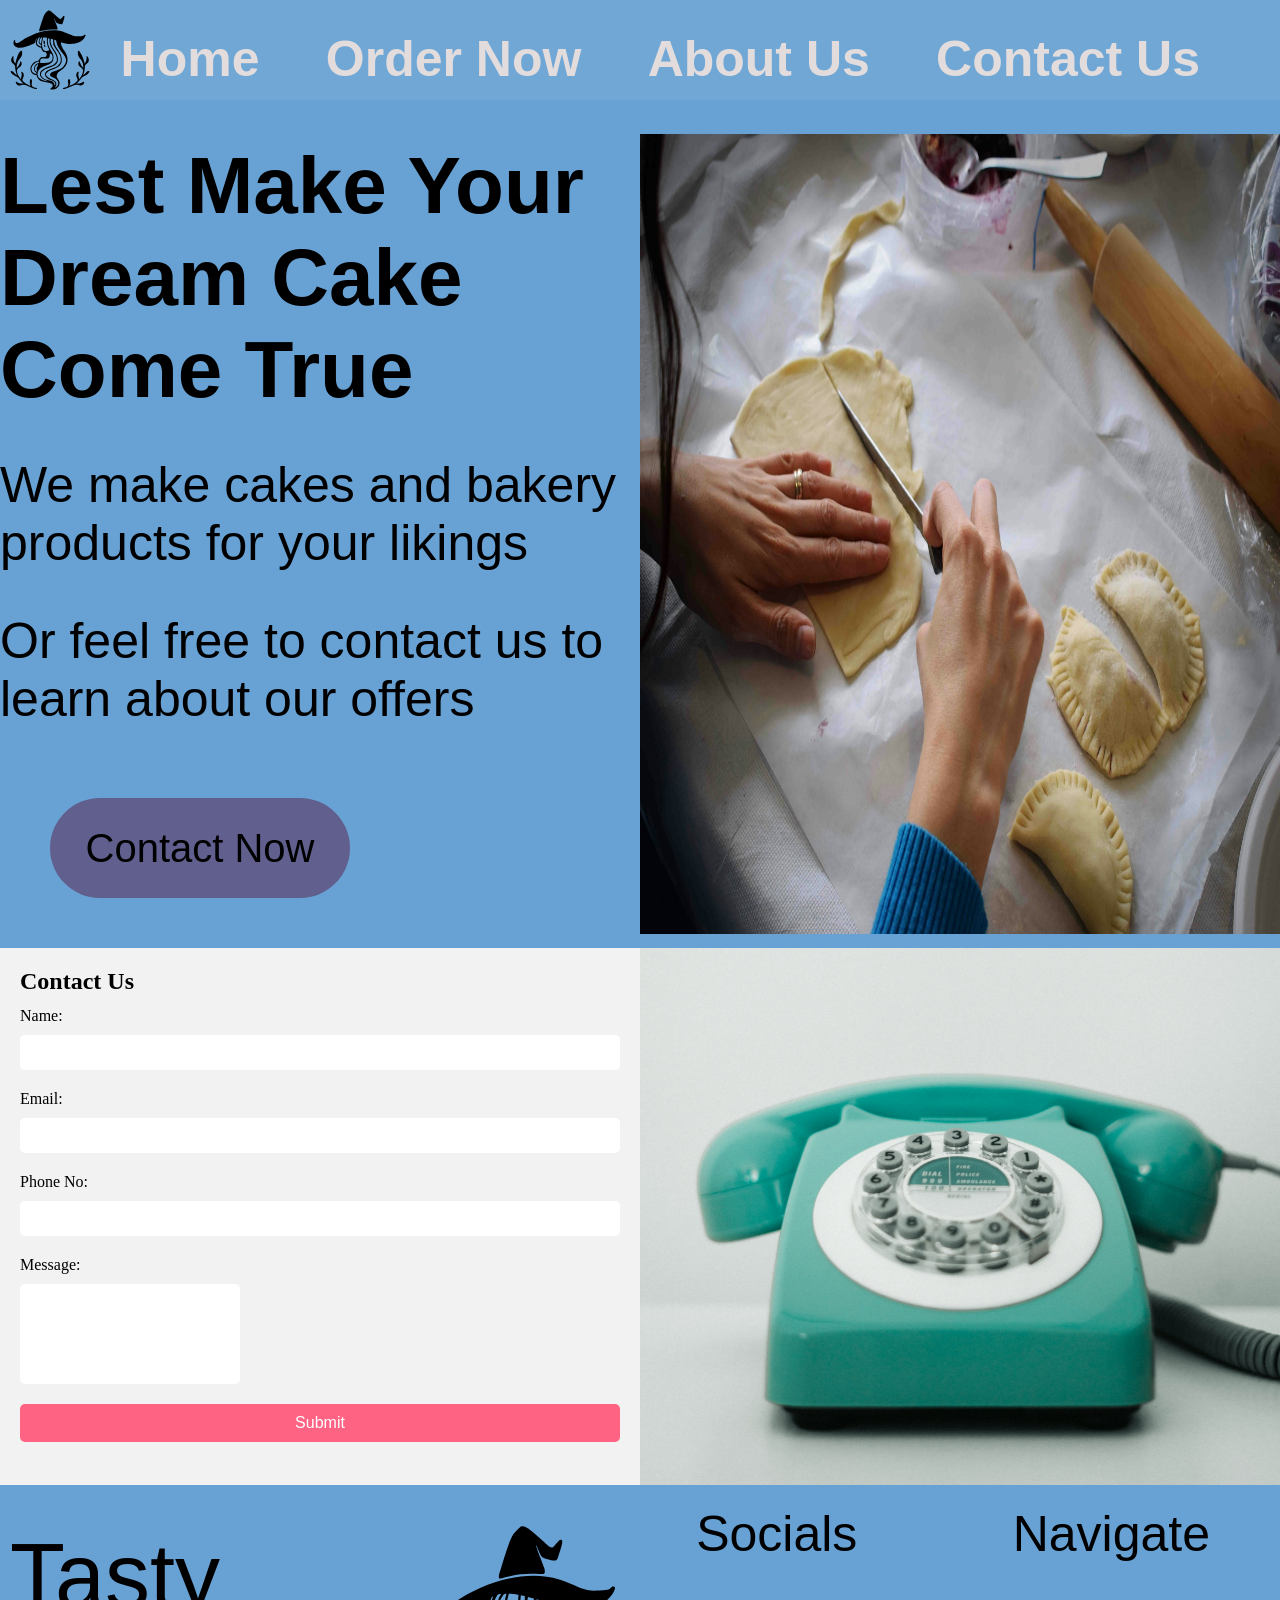
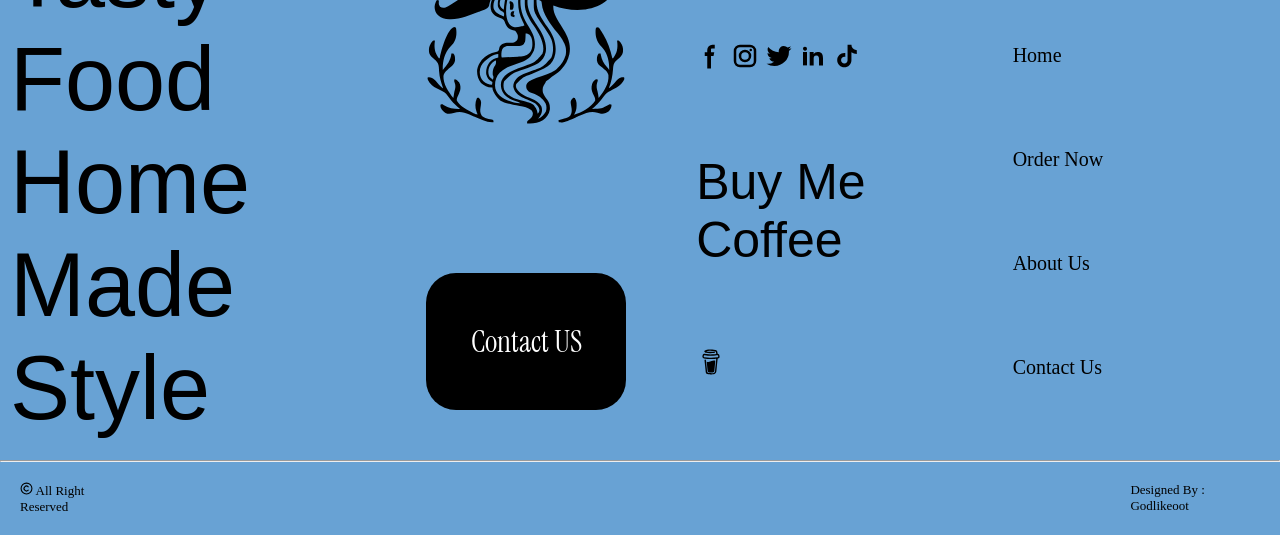
<file: contact.html>
<!doctype html>
<html lang="en">
  <head>
    <meta charset="UTF-8" />
    <meta name="viewport" content="width=device-width, initial-scale=1.0" />
    <title>Witch's Hut</title>
    <link
      rel="shortcut icon"
      href="assets\icon\main-icon.svg"
      type="image/x-icon"
    />
    <link rel="stylesheet" href="assets\css\style.css" />
    <link rel="stylesheet" href="assets\css\contact.css" />
  </head>
  <body>
    <!-- Header -->
    <div class="nav-bar">
      <img
        class="logo"
        src="assets\icon\main-icon.svg"
        alt="logo"
        height="80px"
      />
      <nav>
        <a href="index.html">Home</a>
        <a href="order.html">Order Now</a>
        <a href="about.html">About Us</a>
        <a href="contact.html">Contact Us</a>
      </nav>
    </div>

    <div class="hero">
        <div class="hero-title">
            <h1>Lest Make Your Dream Cake Come True</h1>
            <p>We make cakes and bakery products for your likings</p>
            <p>Or feel free to contact us to learn about our offers</p>
            <button>Contact Now</button>
        </div>
        <img src="assets\image\order2.jpg" alt="food-making-banner" width="50%" height="800px">
    </div>
    <div class="form-section">
      <div class="contact-form">
        <span class="heading">Contact Us</span>
        <form>
          <label for="name">Name:</label>
          <input type="text" required="" />
          <label for="email">Email:</label>
          <input type="email" id="email" name="email" required="" />
          <label for="phone">Phone No:</label>
          <input type="text" id="phone" name="phone" required="" />
          <label for="message">Message:</label>
          <textarea id="message" name="message" required=""></textarea>
          <button type="submit">Submit</button>
        </form>
      </div>
      <img src="assets\image\telephone.jpg" alt="telephone">
    </div>

    <!-- Footer -->
    <div class="footer">
      <footer>
        <div class="col1">
          <p>
            Tasty Food <br />Home Made <br />
            Style
          </p>
        </div>

        <div class="col2">
          <img src="assets\icon\main-icon.svg" alt="logo" height="200px" />
          <button>Contact US</button>
        </div>

        <div class="col3">
          <p>Socials</p>
          <div class="Socials">
            <a href="https://web.facebook.com/?_rdc=1&_rdr" target="_blank"
              ><svg
                class="s-icon w-6 h-6 text-gray-800 dark:text-white"
                aria-hidden="true"
                xmlns="http://www.w3.org/2000/svg"
                width="24"
                height="24"
                fill="currentColor"
                viewBox="0 0 24 24"
              >
                <path
                  fill-rule="evenodd"
                  d="M13.135 6H15V3h-1.865a4.147 4.147 0 0 0-4.142 4.142V9H7v3h2v9.938h3V12h2.021l.592-3H12V6.591A.6.6 0 0 1 12.592 6h.543Z"
                  clip-rule="evenodd"
                /></svg
            ></a>

            <a href="https://www.instagram.com/?hl=en" target="_blank"
              ><svg
                class="s-icon w-6 h-6 text-gray-800 dark:text-white"
                aria-hidden="true"
                xmlns="http://www.w3.org/2000/svg"
                width="24"
                height="24"
                fill="none"
                viewBox="0 0 24 24"
              >
                <path
                  fill="currentColor"
                  fill-rule="evenodd"
                  d="M3 8a5 5 0 0 1 5-5h8a5 5 0 0 1 5 5v8a5 5 0 0 1-5 5H8a5 5 0 0 1-5-5V8Zm5-3a3 3 0 0 0-3 3v8a3 3 0 0 0 3 3h8a3 3 0 0 0 3-3V8a3 3 0 0 0-3-3H8Zm7.597 2.214a1 1 0 0 1 1-1h.01a1 1 0 1 1 0 2h-.01a1 1 0 0 1-1-1ZM12 9a3 3 0 1 0 0 6 3 3 0 0 0 0-6Zm-5 3a5 5 0 1 1 10 0 5 5 0 0 1-10 0Z"
                  clip-rule="evenodd"
                /></svg
            ></a>
            <a href="https://x.com/" target="_blank"
              ><svg
                class="s-icon w-6 h-6 text-gray-800 dark:text-white"
                aria-hidden="true"
                xmlns="http://www.w3.org/2000/svg"
                width="24"
                height="24"
                fill="currentColor"
                viewBox="0 0 24 24"
              >
                <path
                  fill-rule="evenodd"
                  d="M22 5.892a8.178 8.178 0 0 1-2.355.635 4.074 4.074 0 0 0 1.8-2.235 8.343 8.343 0 0 1-2.605.981A4.13 4.13 0 0 0 15.85 4a4.068 4.068 0 0 0-4.1 4.038c0 .31.035.618.105.919A11.705 11.705 0 0 1 3.4 4.734a4.006 4.006 0 0 0 1.268 5.392 4.165 4.165 0 0 1-1.859-.5v.05A4.057 4.057 0 0 0 6.1 13.635a4.192 4.192 0 0 1-1.856.07 4.108 4.108 0 0 0 3.831 2.807A8.36 8.36 0 0 1 2 18.184 11.732 11.732 0 0 0 8.291 20 11.502 11.502 0 0 0 19.964 8.5c0-.177 0-.349-.012-.523A8.143 8.143 0 0 0 22 5.892Z"
                  clip-rule="evenodd"
                /></svg
            ></a>
            <a href="https://lk.linkedin.com/" target="_blank"
              ><svg
                class="s-icon w-6 h-6 text-gray-800 dark:text-white"
                aria-hidden="true"
                xmlns="http://www.w3.org/2000/svg"
                width="24"
                height="24"
                fill="currentColor"
                viewBox="0 0 24 24"
              >
                <path
                  fill-rule="evenodd"
                  d="M12.51 8.796v1.697a3.738 3.738 0 0 1 3.288-1.684c3.455 0 4.202 2.16 4.202 4.97V19.5h-3.2v-5.072c0-1.21-.244-2.766-2.128-2.766-1.827 0-2.139 1.317-2.139 2.676V19.5h-3.19V8.796h3.168ZM7.2 6.106a1.61 1.61 0 0 1-.988 1.483 1.595 1.595 0 0 1-1.743-.348A1.607 1.607 0 0 1 5.6 4.5a1.601 1.601 0 0 1 1.6 1.606Z"
                  clip-rule="evenodd"
                />
                <path d="M7.2 8.809H4V19.5h3.2V8.809Z" /></svg
            ></a>
            <a href="https://www.tiktok.com/en/" target="_blank"
              ><svg
                class="s-icon"
                xmlns="http://www.w3.org/2000/svg"
                width="24"
                height="24"
                viewBox="0 0 24 24"
              >
                <title xmlns="">outline-tiktok</title>
                <path
                  fill="currentColor"
                  d="M16.6 5.82s.51.5 0 0A4.28 4.28 0 0 1 15.54 3h-3.09v12.4a2.59 2.59 0 0 1-2.59 2.5c-1.42 0-2.6-1.16-2.6-2.6c0-1.72 1.66-3.01 3.37-2.48V9.66c-3.45-.46-6.47 2.22-6.47 5.64c0 3.33 2.76 5.7 5.69 5.7c3.14 0 5.69-2.55 5.69-5.7V9.01a7.35 7.35 0 0 0 4.3 1.38V7.3s-1.88.09-3.24-1.48"
                />
              </svg>
            </a>
          </div>
          <p>Buy Me Coffee</p>
          <div>
            <a href="https://buymeacoffee.com/" target="_blank"
              ><svg
                class="s-icon"
                xmlns="http://www.w3.org/2000/svg"
                width="24"
                height="24"
                viewBox="0 0 24 24"
              >
                <title xmlns="">buy-me-a-coffee</title>
                <path
                  fill="currentColor"
                  d="M12 8.07v-.01c-.01 0-.03.02-.04.03h.02Zm-.02 12.51h.01s.02-.03.03-.04c-.02 0-.03.02-.05.04Zm.03.12s-.03-.02-.05-.02c.01 0 .03.01.04.02Zm2.25-.66c.23-.21.37-.51.4-.82l.78-8.29c-.35-.12-.7-.2-1.1-.2c-.69 0-1.24.24-1.88.51c-.72.31-1.53.66-2.59.66c-.44 0-.88-.06-1.31-.18l.73 7.5c.03.31.17.61.4.82s.53.33.85.33c0 0 1.04.05 1.38.05c.37 0 1.49-.05 1.49-.05c.31 0 .62-.12.85-.33M12.01 8.05l-.02-.02H12v.02Z"
                />
                <path
                  fill="currentColor"
                  d="M18.74 6.79c-.1-.5-.32-.97-.83-1.15c-.16-.06-.35-.08-.48-.2s-.16-.3-.19-.48c-.05-.32-.1-.63-.16-.94c-.05-.27-.09-.57-.21-.82c-.16-.33-.5-.53-.83-.66c-.17-.06-.34-.12-.52-.16c-.83-.22-1.71-.3-2.56-.35c-1.03-.06-2.06-.04-3.08.05c-.76.07-1.57.15-2.29.42c-.27.1-.54.21-.74.42c-.25.25-.33.64-.15.95c.13.22.35.38.58.48c.3.13.61.24.94.3c.9.2 1.82.28 2.74.31c1.01.04 2.03 0 3.04-.1c.25-.03.5-.06.75-.1c.29-.04.48-.43.39-.7c-.1-.32-.38-.44-.7-.39c-.05 0-.09.01-.14.02h-.03c-.11.02-.21.03-.32.04l-.66.06c-.49.03-.99.05-1.49.05c-.49 0-.97-.01-1.46-.05q-.33-.015-.66-.06l-.3-.03h-.1l-.02-.02h-.1l-.6-.12c-.02 0-.04-.02-.05-.03c-.01-.02-.02-.04-.02-.06s0-.04.02-.06c.01-.02.03-.03.05-.03c.17-.04.35-.07.52-.1c.06 0 .12-.02.18-.03c.11 0 .22-.03.33-.04c.95-.1 1.9-.13 2.85-.1c.46.01.92.04 1.39.09l.3.03c.04 0 .08 0 .11.01h.08c.22.04.44.08.66.13c.33.07.75.09.89.45c.05.11.07.24.09.36l.03.15c.08.36.15.72.23 1.08v.08c0 .03-.02.05-.03.07s-.04.04-.06.06c-.02.01-.05.02-.08.03H16l-.05.01c-.15.02-.3.04-.44.05l-.87.09q-.87.075-1.74.09c-.3 0-.59.01-.89.01c-1.18 0-2.36-.07-3.53-.21c-.12-.01-.24-.03-.36-.04c-.02 0-.11-.01-.13-.02c-.08-.01-.16-.02-.24-.04c-.27-.04-.54-.09-.81-.13c-.33-.05-.64-.03-.94.13c-.24.13-.44.34-.56.58c-.13.26-.17.55-.22.83c-.06.28-.15.59-.11.88c.07.63.51 1.14 1.14 1.25a33 33 0 0 0 8.88.37l.58-.06c.06 0 .12 0 .18.02s.11.05.15.09s.08.09.1.15s.03.12.02.18l-.06.58l-.36 3.52c-.13 1.23-.25 2.46-.38 3.7c-.04.35-.07.69-.11 1.04c-.03.34-.04.69-.1 1.03c-.1.53-.46.86-.99.98c-.48.11-.97.17-1.46.17c-.55 0-1.09-.02-1.64-.02c-.58 0-1.3-.05-1.75-.48c-.4-.38-.45-.98-.5-1.49l-.21-2.05l-.4-3.8l-.26-2.46s0-.08-.01-.12c-.03-.29-.24-.58-.57-.57c-.28.01-.6.25-.57.57l.19 1.82l.39 3.77l.33 3.21l.06.62c.12 1.12.98 1.72 2.04 1.89c.62.1 1.25.12 1.88.13c.81.01 1.62.04 2.41-.1c1.17-.22 2.05-1 2.18-2.21c.04-.35.07-.7.11-1.05l.36-3.48l.39-3.79l.18-1.74c0-.09.05-.17.1-.23s.14-.11.22-.12c.34-.07.66-.18.89-.43c.38-.41.46-.94.32-1.47l-.11-.56ZM6.26 7.97s.01 0 .02.02zm11.36.01c-.12.11-.3.17-.48.19c-2.01.3-4.05.45-6.09.38c-1.46-.05-2.9-.21-4.34-.42c-.14-.02-.29-.05-.39-.15c-.06-.06-.08-.14-.1-.23v.01v-.01c-.03-.2.02-.43.05-.6c.04-.22.13-.51.39-.54c.4-.05.87.12 1.27.18c.48.07.96.13 1.45.18c2.07.19 4.17.16 6.23-.12c.38-.05.75-.11 1.12-.18c.33-.06.7-.17.9.17c.14.23.16.55.13.81c0 .12-.06.22-.14.3Z"
                />
                <path fill="currentColor" d="M6.22 7.77c0-.02.01-.05 0-.05z" />
              </svg>
            </a>
          </div>
        </div>
        <div class="col4">
          <p>Navigate</p>
          <a href="index.html">Home</a>
          <a href="order.html">Order Now</a>
          <a href="about.html">About Us</a>
          <a href="contact.html">Contact Us</a>
        </div>
      </footer>
      <hr />
      <div class="legal">
        <p>
          <svg
            xmlns="http://www.w3.org/2000/svg"
            width="1em"
            height="1em"
            viewBox="0 0 24 24"
          >
            <title xmlns="">copyright</title>
            <g fill="none">
              <path
                d="M2 12C2 6.477 6.477 2 12 2s10 4.477 10 10s-4.477 10-10 10S2 17.523 2 12"
              />
              <path
                stroke="currentColor"
                stroke-linecap="square"
                stroke-width="2"
                d="M2 12C2 6.477 6.477 2 12 2s10 4.477 10 10s-4.477 10-10 10S2 17.523 2 12Z"
              />
              <path
                stroke="currentColor"
                stroke-linecap="square"
                stroke-width="2"
                d="M15.182 15.183a4.5 4.5 0 1 1 0-6.364"
              />
            </g>
          </svg>
          All Right Reserved
        </p>
        <p class="creator">Designed By : Godlikeoot</p>
      </div>
    </div>
  </body>
</html>
</file>
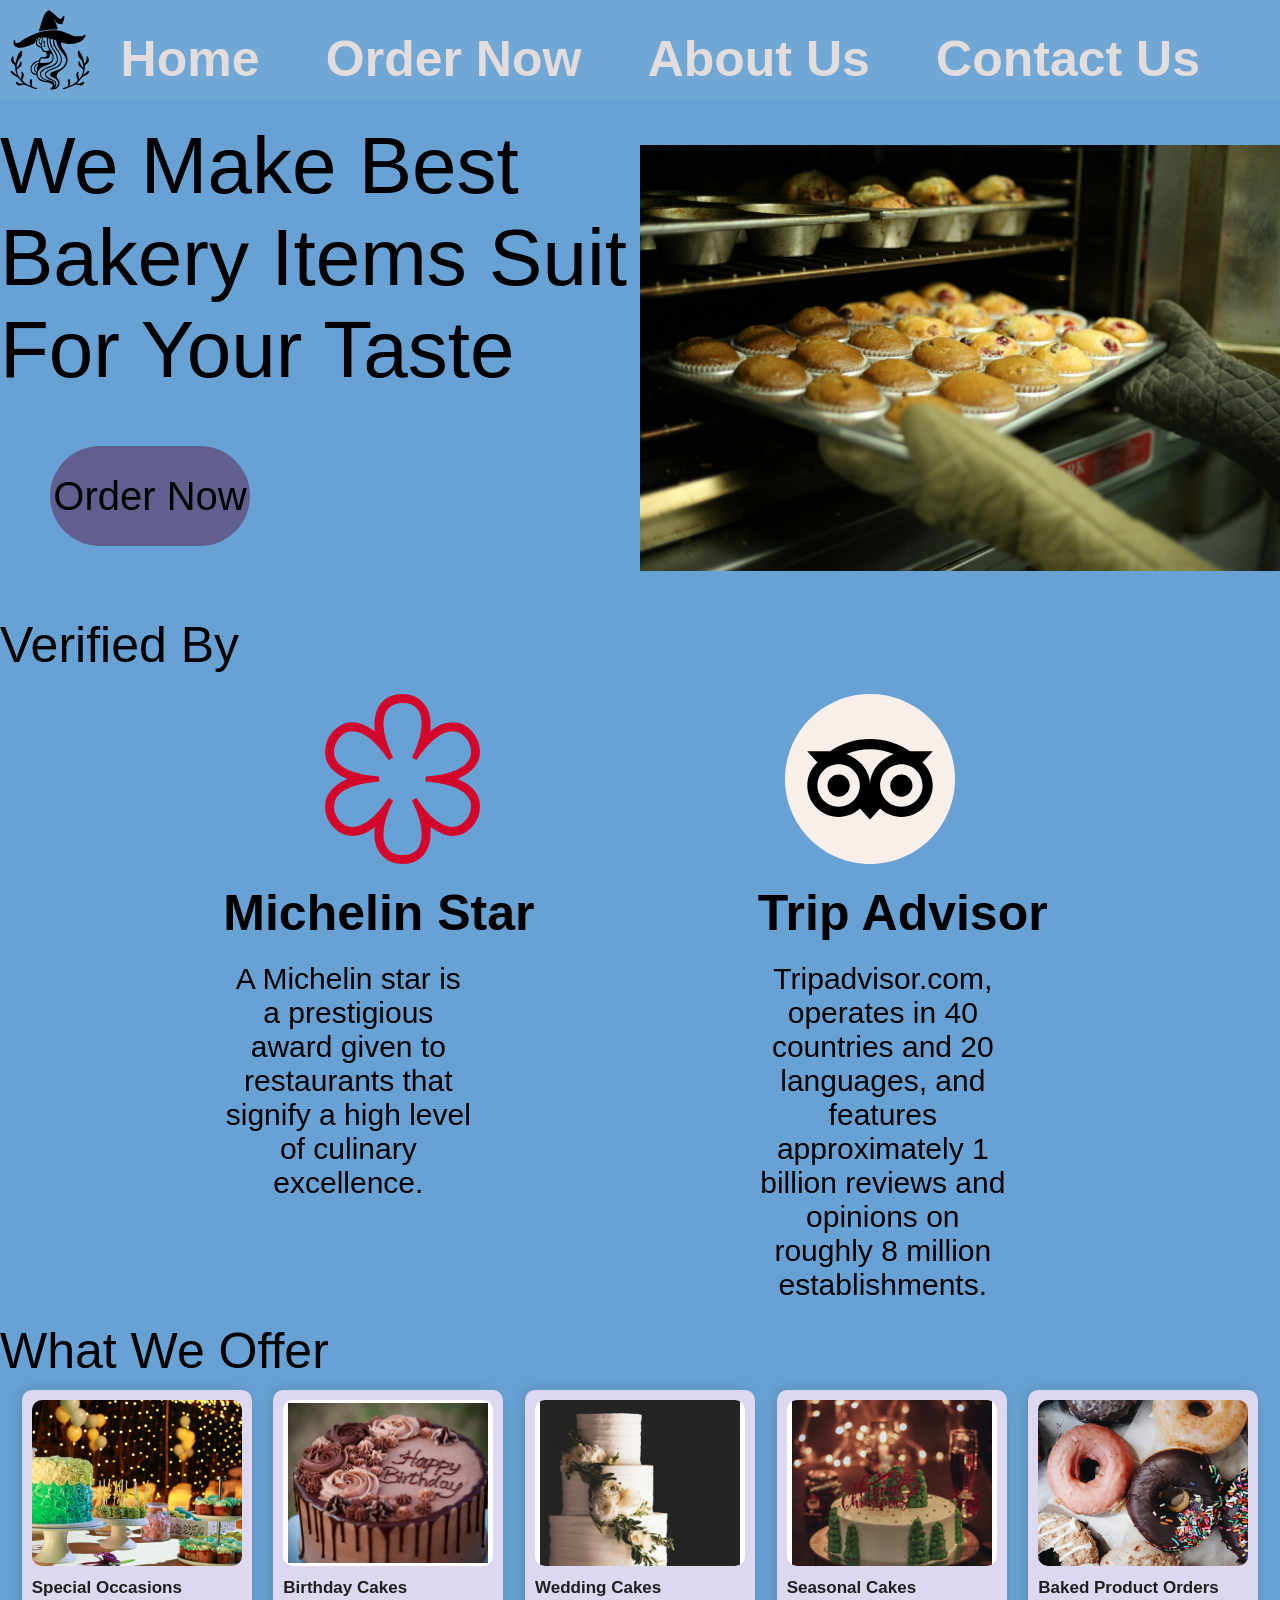
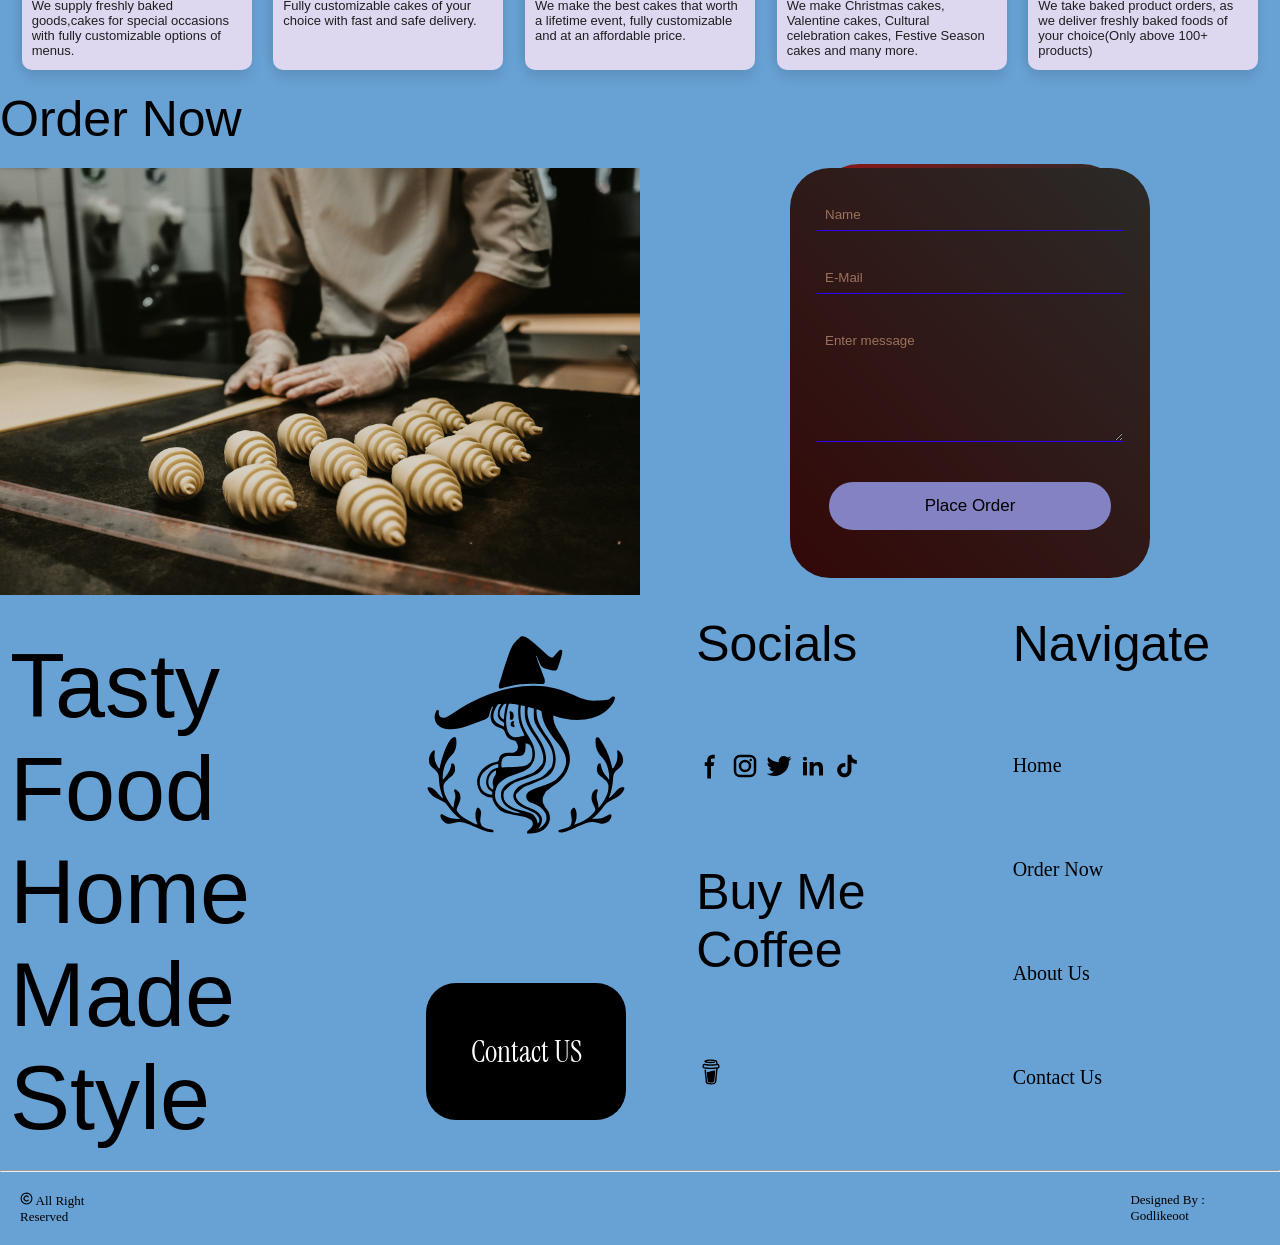
<file: order.html>
<!doctype html>
<html lang="en">
  <head>
    <meta charset="UTF-8" />
    <meta name="viewport" content="width=device-width, initial-scale=1.0" />
    <title>Witch's Hut</title>
    <link
      rel="shortcut icon"
      href="assets\icon\main-icon.svg"
      type="image/x-icon"
    />
    <link rel="stylesheet" href="assets\css\order.css" />
    <link rel="stylesheet" href="assets\css\style.css" />
  </head>
  <body>
    <!-- Header -->
    <div class="nav-bar">
      <img
        class="logo"
        src="assets\icon\main-icon.svg"
        alt="logo"
        height="80px"
      />
      <nav>
        <a href="index.html">Home</a>
        <a href="order.html">Order Now</a>
        <a href="about.html">About Us</a>
        <a href="contact.html">Contact Us</a>
      </nav>
    </div>

    <div class="hero">
        <div class="hero-left">
            <p class="hero-text">We Make Best Bakery Items Suit For Your Taste</p>
            <button>Order Now</button>
        </div>
            <img src="assets\image\order3.jpg" alt="food banner" />
    </div>

    <div class="verify">
      <p>Verified By</p>
      <div class="verify-logos">
        <img
          src="assets\icon\MichelinStar.svg"
          alt="michelin_star"
          height="170px"
        />
        <img
          src="assets\icon\TripAdvisor.svg"
          alt="Tripadvisor-Logo"
          height="170px"
        />
      </div>
      <div class="logo-description">
        <div>
          <h2>Michelin Star</h2>
          <p>
            A Michelin star is a prestigious award given to restaurants that
            signify a high level of culinary excellence.
          </p>
        </div>
        <div>
          <h2>Trip Advisor</h2>
          <p>
            Tripadvisor.com, operates in 40 countries and 20 languages, and
            features approximately 1 billion reviews and opinions on roughly 8
            million establishments.
          </p>
        </div>
      </div>
    </div>

    <div class="offer">
      <p class="offer-title">What We Offer</p>

      <div class="card-row">
        <div class="card">
          <div class="card-image-container">
            <img src="assets\image\birthdays.jpg" alt="birthday-parties" width="300px">
          </div>
          <p class="card-title">Special Occasions</p>
          <p class="card-des">
            We supply freshly baked goods,cakes for special occasions with fully customizable options of menus.
          </p>
        </div>
        <div class="card">
          <div class="card-image-container">
            <img src="assets\image\customizable-cake.jpg" alt="customizable-cakes" width="200px">
          </div>
          <p class="card-title">Birthday Cakes</p>
          <p class="card-des">
            Fully customizable cakes of your choice with fast and safe delivery.
          </p>
        </div>
        <div class="card">
          <div class="card-image-container">
            <img src="assets\image\wedding-cake.jpg" alt="wedding-cakes" width="200px">
          </div>
          <p class="card-title">Wedding Cakes</p>
          <p class="card-des">
            We make the best cakes that worth a lifetime event, fully customizable and at an affordable price.
          </p>
        </div>
        <div class="card">
          <div class="card-image-container">
            <img src="assets\image\christmass-cake.jpg" alt="seasonal-cakes" width="200px">
          </div>
          <p class="card-title">Seasonal Cakes</p>
          <p class="card-des">
            We make Christmas cakes, Valentine cakes, Cultural celebration cakes, Festive Season cakes and many more. 
          </p>
        </div>
        <div class="card">
          <div class="card-image-container">
            <img src="assets\image\bakery-products-orders.jpg" alt="bakery-products-orders" width="300px">
          </div>
          <p class="card-title">Baked Product Orders</p>
          <p class="card-des">
            We take baked product orders, as we deliver freshly baked foods of your choice(Only above 100+ products)
          </p>
        </div>
      </div>
    </div>
    <div class="order">
        <p>Order Now</p>
        <div class="order-form">
            <img src="assets\image\order1.jpg" alt="food-making">
            <form class="form">
                <input class="input" type="text" placeholder="Name">
                <input class="input" type="text" placeholder="E-Mail">
                <textarea class="textarea" placeholder="Enter message"></textarea> 
                <center><button class="button">Place Order</button></center>
            </form>
            
        </div>

    </div>
    <!-- Footer -->
    <div class="footer">
      <footer>
        <div class="col1">
          <p>
            Tasty Food <br />Home Made <br />
            Style
          </p>
        </div>

        <div class="col2">
          <img src="assets\icon\main-icon.svg" alt="logo" height="200px" />
          <button>Contact US</button>
        </div>

        <div class="col3">
          <p>Socials</p>
          <div class="Socials">
            <a href="https://web.facebook.com/?_rdc=1&_rdr" target="_blank"
              ><svg
                class="s-icon w-6 h-6 text-gray-800 dark:text-white"
                aria-hidden="true"
                xmlns="http://www.w3.org/2000/svg"
                width="24"
                height="24"
                fill="currentColor"
                viewBox="0 0 24 24"
              >
                <path
                  fill-rule="evenodd"
                  d="M13.135 6H15V3h-1.865a4.147 4.147 0 0 0-4.142 4.142V9H7v3h2v9.938h3V12h2.021l.592-3H12V6.591A.6.6 0 0 1 12.592 6h.543Z"
                  clip-rule="evenodd"
                /></svg
            ></a>

            <a href="https://www.instagram.com/?hl=en" target="_blank"
              ><svg
                class="s-icon w-6 h-6 text-gray-800 dark:text-white"
                aria-hidden="true"
                xmlns="http://www.w3.org/2000/svg"
                width="24"
                height="24"
                fill="none"
                viewBox="0 0 24 24"
              >
                <path
                  fill="currentColor"
                  fill-rule="evenodd"
                  d="M3 8a5 5 0 0 1 5-5h8a5 5 0 0 1 5 5v8a5 5 0 0 1-5 5H8a5 5 0 0 1-5-5V8Zm5-3a3 3 0 0 0-3 3v8a3 3 0 0 0 3 3h8a3 3 0 0 0 3-3V8a3 3 0 0 0-3-3H8Zm7.597 2.214a1 1 0 0 1 1-1h.01a1 1 0 1 1 0 2h-.01a1 1 0 0 1-1-1ZM12 9a3 3 0 1 0 0 6 3 3 0 0 0 0-6Zm-5 3a5 5 0 1 1 10 0 5 5 0 0 1-10 0Z"
                  clip-rule="evenodd"
                /></svg
            ></a>
            <a href="https://x.com/" target="_blank"
              ><svg
                class="s-icon w-6 h-6 text-gray-800 dark:text-white"
                aria-hidden="true"
                xmlns="http://www.w3.org/2000/svg"
                width="24"
                height="24"
                fill="currentColor"
                viewBox="0 0 24 24"
              >
                <path
                  fill-rule="evenodd"
                  d="M22 5.892a8.178 8.178 0 0 1-2.355.635 4.074 4.074 0 0 0 1.8-2.235 8.343 8.343 0 0 1-2.605.981A4.13 4.13 0 0 0 15.85 4a4.068 4.068 0 0 0-4.1 4.038c0 .31.035.618.105.919A11.705 11.705 0 0 1 3.4 4.734a4.006 4.006 0 0 0 1.268 5.392 4.165 4.165 0 0 1-1.859-.5v.05A4.057 4.057 0 0 0 6.1 13.635a4.192 4.192 0 0 1-1.856.07 4.108 4.108 0 0 0 3.831 2.807A8.36 8.36 0 0 1 2 18.184 11.732 11.732 0 0 0 8.291 20 11.502 11.502 0 0 0 19.964 8.5c0-.177 0-.349-.012-.523A8.143 8.143 0 0 0 22 5.892Z"
                  clip-rule="evenodd"
                /></svg
            ></a>
            <a href="https://lk.linkedin.com/" target="_blank"
              ><svg
                class="s-icon w-6 h-6 text-gray-800 dark:text-white"
                aria-hidden="true"
                xmlns="http://www.w3.org/2000/svg"
                width="24"
                height="24"
                fill="currentColor"
                viewBox="0 0 24 24"
              >
                <path
                  fill-rule="evenodd"
                  d="M12.51 8.796v1.697a3.738 3.738 0 0 1 3.288-1.684c3.455 0 4.202 2.16 4.202 4.97V19.5h-3.2v-5.072c0-1.21-.244-2.766-2.128-2.766-1.827 0-2.139 1.317-2.139 2.676V19.5h-3.19V8.796h3.168ZM7.2 6.106a1.61 1.61 0 0 1-.988 1.483 1.595 1.595 0 0 1-1.743-.348A1.607 1.607 0 0 1 5.6 4.5a1.601 1.601 0 0 1 1.6 1.606Z"
                  clip-rule="evenodd"
                />
                <path d="M7.2 8.809H4V19.5h3.2V8.809Z" /></svg
            ></a>
            <a href="https://www.tiktok.com/en/" target="_blank"
              ><svg
                class="s-icon"
                xmlns="http://www.w3.org/2000/svg"
                width="24"
                height="24"
                viewBox="0 0 24 24"
              >
                <title xmlns="">outline-tiktok</title>
                <path
                  fill="currentColor"
                  d="M16.6 5.82s.51.5 0 0A4.28 4.28 0 0 1 15.54 3h-3.09v12.4a2.59 2.59 0 0 1-2.59 2.5c-1.42 0-2.6-1.16-2.6-2.6c0-1.72 1.66-3.01 3.37-2.48V9.66c-3.45-.46-6.47 2.22-6.47 5.64c0 3.33 2.76 5.7 5.69 5.7c3.14 0 5.69-2.55 5.69-5.7V9.01a7.35 7.35 0 0 0 4.3 1.38V7.3s-1.88.09-3.24-1.48"
                />
              </svg>
            </a>
          </div>
          <p>Buy Me Coffee</p>
          <div>
            <a href="https://buymeacoffee.com/" target="_blank"
              ><svg
                class="s-icon"
                xmlns="http://www.w3.org/2000/svg"
                width="24"
                height="24"
                viewBox="0 0 24 24"
              >
                <title xmlns="">buy-me-a-coffee</title>
                <path
                  fill="currentColor"
                  d="M12 8.07v-.01c-.01 0-.03.02-.04.03h.02Zm-.02 12.51h.01s.02-.03.03-.04c-.02 0-.03.02-.05.04Zm.03.12s-.03-.02-.05-.02c.01 0 .03.01.04.02Zm2.25-.66c.23-.21.37-.51.4-.82l.78-8.29c-.35-.12-.7-.2-1.1-.2c-.69 0-1.24.24-1.88.51c-.72.31-1.53.66-2.59.66c-.44 0-.88-.06-1.31-.18l.73 7.5c.03.31.17.61.4.82s.53.33.85.33c0 0 1.04.05 1.38.05c.37 0 1.49-.05 1.49-.05c.31 0 .62-.12.85-.33M12.01 8.05l-.02-.02H12v.02Z"
                />
                <path
                  fill="currentColor"
                  d="M18.74 6.79c-.1-.5-.32-.97-.83-1.15c-.16-.06-.35-.08-.48-.2s-.16-.3-.19-.48c-.05-.32-.1-.63-.16-.94c-.05-.27-.09-.57-.21-.82c-.16-.33-.5-.53-.83-.66c-.17-.06-.34-.12-.52-.16c-.83-.22-1.71-.3-2.56-.35c-1.03-.06-2.06-.04-3.08.05c-.76.07-1.57.15-2.29.42c-.27.1-.54.21-.74.42c-.25.25-.33.64-.15.95c.13.22.35.38.58.48c.3.13.61.24.94.3c.9.2 1.82.28 2.74.31c1.01.04 2.03 0 3.04-.1c.25-.03.5-.06.75-.1c.29-.04.48-.43.39-.7c-.1-.32-.38-.44-.7-.39c-.05 0-.09.01-.14.02h-.03c-.11.02-.21.03-.32.04l-.66.06c-.49.03-.99.05-1.49.05c-.49 0-.97-.01-1.46-.05q-.33-.015-.66-.06l-.3-.03h-.1l-.02-.02h-.1l-.6-.12c-.02 0-.04-.02-.05-.03c-.01-.02-.02-.04-.02-.06s0-.04.02-.06c.01-.02.03-.03.05-.03c.17-.04.35-.07.52-.1c.06 0 .12-.02.18-.03c.11 0 .22-.03.33-.04c.95-.1 1.9-.13 2.85-.1c.46.01.92.04 1.39.09l.3.03c.04 0 .08 0 .11.01h.08c.22.04.44.08.66.13c.33.07.75.09.89.45c.05.11.07.24.09.36l.03.15c.08.36.15.72.23 1.08v.08c0 .03-.02.05-.03.07s-.04.04-.06.06c-.02.01-.05.02-.08.03H16l-.05.01c-.15.02-.3.04-.44.05l-.87.09q-.87.075-1.74.09c-.3 0-.59.01-.89.01c-1.18 0-2.36-.07-3.53-.21c-.12-.01-.24-.03-.36-.04c-.02 0-.11-.01-.13-.02c-.08-.01-.16-.02-.24-.04c-.27-.04-.54-.09-.81-.13c-.33-.05-.64-.03-.94.13c-.24.13-.44.34-.56.58c-.13.26-.17.55-.22.83c-.06.28-.15.59-.11.88c.07.63.51 1.14 1.14 1.25a33 33 0 0 0 8.88.37l.58-.06c.06 0 .12 0 .18.02s.11.05.15.09s.08.09.1.15s.03.12.02.18l-.06.58l-.36 3.52c-.13 1.23-.25 2.46-.38 3.7c-.04.35-.07.69-.11 1.04c-.03.34-.04.69-.1 1.03c-.1.53-.46.86-.99.98c-.48.11-.97.17-1.46.17c-.55 0-1.09-.02-1.64-.02c-.58 0-1.3-.05-1.75-.48c-.4-.38-.45-.98-.5-1.49l-.21-2.05l-.4-3.8l-.26-2.46s0-.08-.01-.12c-.03-.29-.24-.58-.57-.57c-.28.01-.6.25-.57.57l.19 1.82l.39 3.77l.33 3.21l.06.62c.12 1.12.98 1.72 2.04 1.89c.62.1 1.25.12 1.88.13c.81.01 1.62.04 2.41-.1c1.17-.22 2.05-1 2.18-2.21c.04-.35.07-.7.11-1.05l.36-3.48l.39-3.79l.18-1.74c0-.09.05-.17.1-.23s.14-.11.22-.12c.34-.07.66-.18.89-.43c.38-.41.46-.94.32-1.47l-.11-.56ZM6.26 7.97s.01 0 .02.02zm11.36.01c-.12.11-.3.17-.48.19c-2.01.3-4.05.45-6.09.38c-1.46-.05-2.9-.21-4.34-.42c-.14-.02-.29-.05-.39-.15c-.06-.06-.08-.14-.1-.23v.01v-.01c-.03-.2.02-.43.05-.6c.04-.22.13-.51.39-.54c.4-.05.87.12 1.27.18c.48.07.96.13 1.45.18c2.07.19 4.17.16 6.23-.12c.38-.05.75-.11 1.12-.18c.33-.06.7-.17.9.17c.14.23.16.55.13.81c0 .12-.06.22-.14.3Z"
                />
                <path fill="currentColor" d="M6.22 7.77c0-.02.01-.05 0-.05z" />
              </svg>
            </a>
          </div>
        </div>
        <div class="col4">
          <p>Navigate</p>
          <a href="index.html">Home</a>
          <a href="order.html">Order Now</a>
          <a href="about.html">About Us</a>
          <a href="contact.html">Contact Us</a>
        </div>
      </footer>
      <hr />
      <div class="legal">
        <p>
          <svg
            xmlns="http://www.w3.org/2000/svg"
            width="1em"
            height="1em"
            viewBox="0 0 24 24"
          >
            <title xmlns="">copyright</title>
            <g fill="none">
              <path
                d="M2 12C2 6.477 6.477 2 12 2s10 4.477 10 10s-4.477 10-10 10S2 17.523 2 12"
              />
              <path
                stroke="currentColor"
                stroke-linecap="square"
                stroke-width="2"
                d="M2 12C2 6.477 6.477 2 12 2s10 4.477 10 10s-4.477 10-10 10S2 17.523 2 12Z"
              />
              <path
                stroke="currentColor"
                stroke-linecap="square"
                stroke-width="2"
                d="M15.182 15.183a4.5 4.5 0 1 1 0-6.364"
              />
            </g>
          </svg>
          All Right Reserved
        </p>
        <p class="creator">Designed By : Godlikeoot</p>
      </div>
    </div>
  </body>
</html>
</file>
